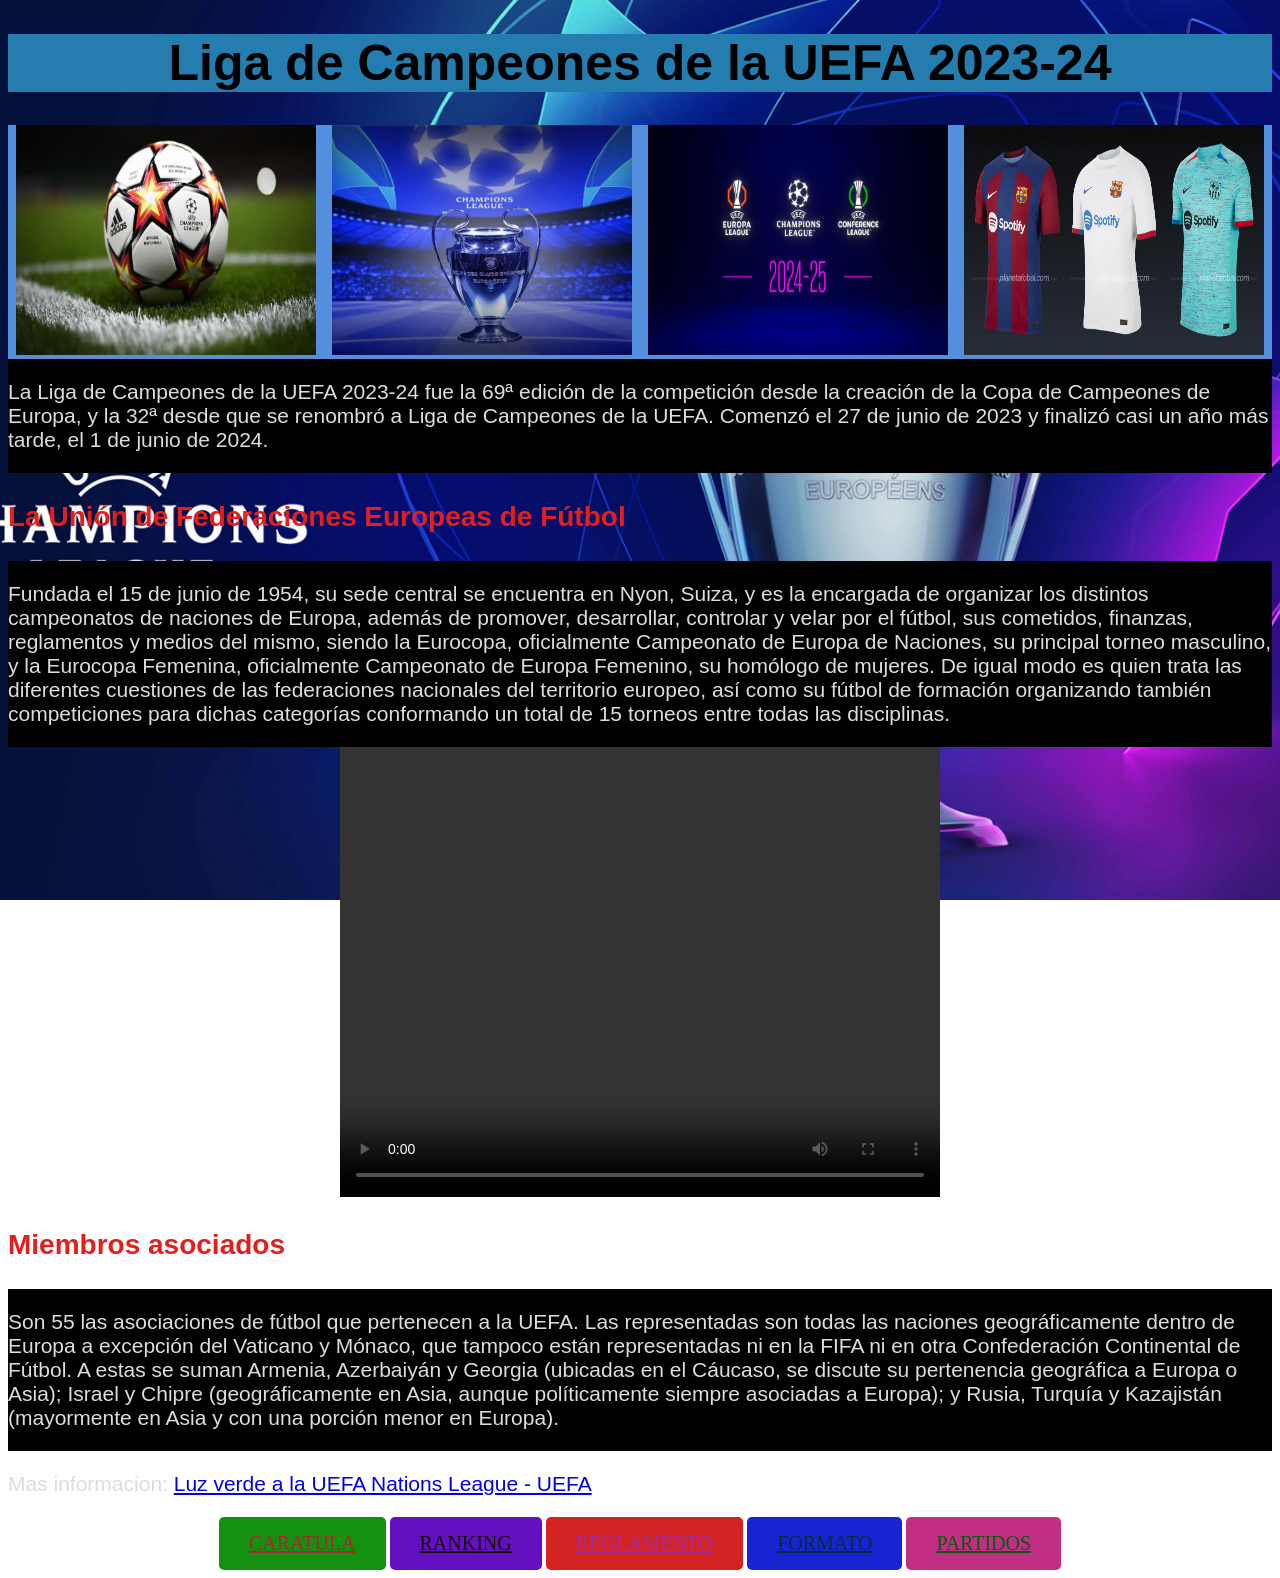
<file: index.html>
<!DOCTYPE html>
<html lang="es">
<head>
    <meta charset="UTF-8">
    <meta name="viewport" content="width=device-width, initial-scale=1.0">
    <title>TRABAJO FINAL</title>
    <link rel="stylesheet" href="styles.css">
</head>
<body> 
    <div class="CABEZERA">  
        <h1>Liga de Campeones de la UEFA 2023-24</h1>
    </div>   
    
    <div class="Contenedor">

        <div class="IZQUI">  
            <IMg src="PELOTA.jpg" width="300" height="230"></IMg> 
        </div> 
       
        <div class="CENTRO">  
            <IMg src="COPA.avif" width="300" height="230"></IMg> 
        </div> 
       
        <div class="DERE">  
            <IMg src="CHAMPION.avif" width="300" height="230"></IMg> 
        </div>  

        <div class="DERE1">  
            <IMg src="CAMISETA.webp" width="300" height="230"></IMg> 
        </div> 
    
    </div>

    <div class="Contenedor">

        <div class="Iz">  
            <p>La Liga de Campeones de la UEFA 2023-24 fue la 69ª edición de la competición desde la creación de la Copa de Campeones de Europa, y la 32ª desde que se renombró a Liga de Campeones de la UEFA. Comenzó el 27 de junio de 2023 y finalizó casi un año más tarde, el 1 de junio de 2024. </p>

        </div> 
    </div>

    <h3>La Unión de Federaciones Europeas de Fútbol</h3>  
    <div class="Contenedor">

        <div class="Iz"> 
            <P>Fundada el 15 de junio de 1954, su sede central se encuentra en Nyon, Suiza, y es la encargada de organizar los distintos campeonatos de naciones de Europa, además de promover, desarrollar, controlar y velar por el fútbol, sus cometidos, finanzas, reglamentos y medios del mismo, siendo la Eurocopa, oficialmente Campeonato de Europa de Naciones, su principal torneo masculino, y la Eurocopa Femenina, oficialmente Campeonato de Europa Femenino, su homólogo de mujeres. De igual modo es quien trata las diferentes cuestiones de las federaciones nacionales del territorio europeo, así como su fútbol de formación organizando también competiciones para dichas categorías conformando un total de 15 torneos entre todas las disciplinas.</P>

        </div> 
    </div>

    <center> 
        <video src="VI.mp4" controls width="600" height="450"></video> 
    </center>
    <h3>Miembros asociados</h3>


    <div class="Contenedor">

        <div class="Iz">  
            <P>Son 55 las asociaciones de fútbol que pertenecen a la UEFA. Las representadas son todas las naciones geográficamente dentro de Europa a excepción del Vaticano y Mónaco, que tampoco están representadas ni en la FIFA ni en otra Confederación Continental de Fútbol. A estas se suman Armenia, Azerbaiyán y Georgia (ubicadas en el Cáucaso, se discute su pertenencia geográfica a Europa o Asia); Israel y Chipre (geográficamente en Asia, aunque políticamente siempre asociadas a Europa); y Rusia, Turquía y Kazajistán (mayormente en Asia y con una porción menor en Europa).</P>
        </div> 
    </div>
    <p>Mas informacion: <a href="https://es.uefa.com/news-media/news/0253-0d7f52cbc355-d9ef8dedc9b0-1000--luz-verde-a-la-uefa-nations-league/";> Luz verde a la UEFA Nations League - UEFA</a></p>
    <center>  
        <a href="CARATULA.html"class="boton3">CARATULA</a> 
        <a href="ranking.html"class="boton1"> RANKING</a>  
        <a href="reglamento.html"class="boton2">REGLAMENTO</a>
        <a href="FORMATO.HTML"class="boton4">FORMATO</a>   
        <a href="https://pelotalibre.pe/"class="boton5">PARTIDOS</a>  

    </center>

    

    
    
</body>
</html>
</file>
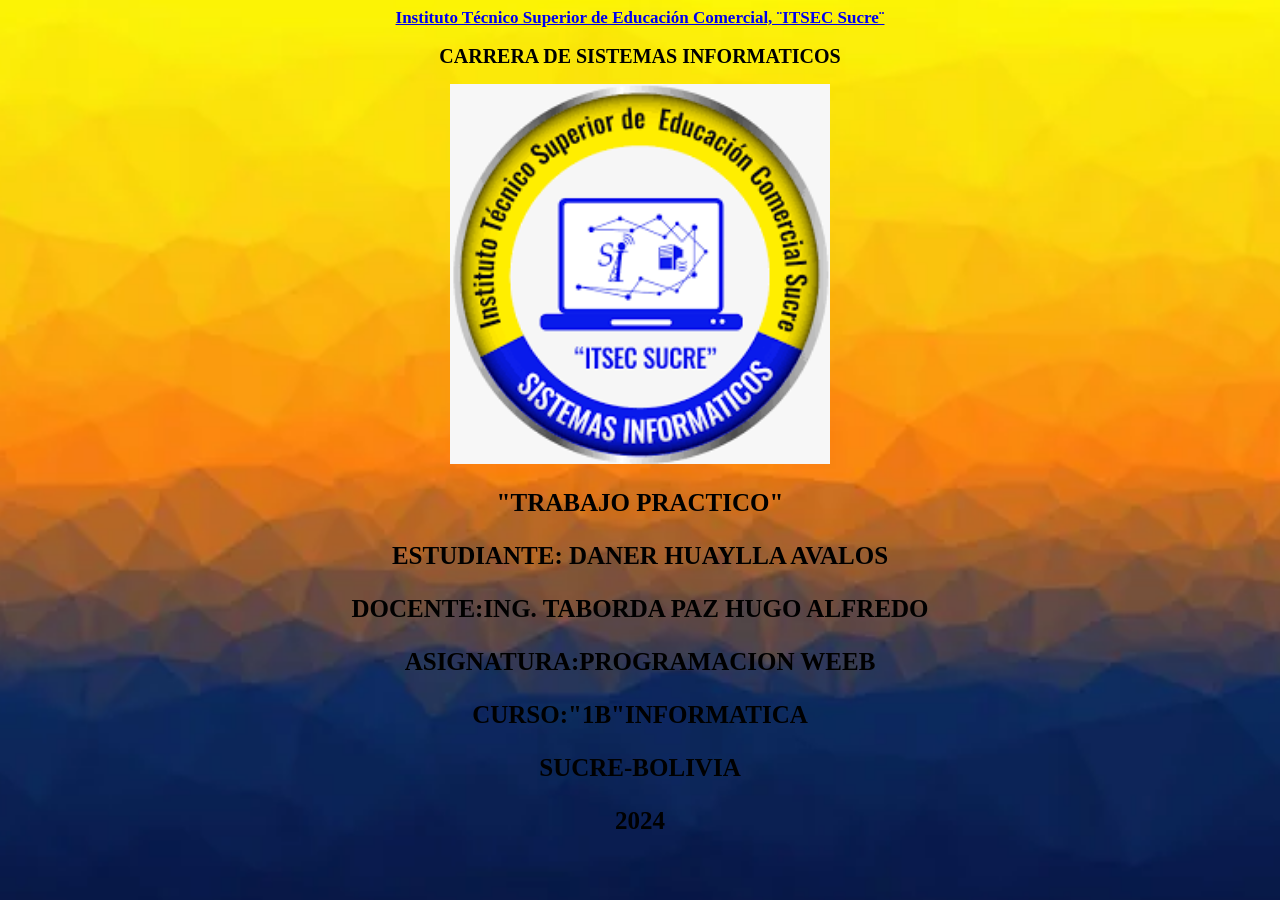
<file: Caratula.html>
<html><!DOCTYPE html>
<html lang="en">
<head>
    <meta charset="UTF-8">
    <meta name="viewport" content="width=device-width, initial-scale=1.0">
    <title>Caratula</title> 
    <style>
        body{ 
            background-image: url(Captura\ de\ pantalla\ \(33\).png); 
            background-size: cover; 
            background-repeat: no-repeat;
            background-position: center; 
            background-attachment: fixed;
        } 
        h1{
        font-family:Cooper black;
        font-size: 17px
        }
        h2{ color:rgb(0, 0, 0);
        font-family:Britannic Bold;
        font-size: 20px
        }
        h3{ color:rgb(0, 0, 0);
        font-family:Britannic Bold;
        font-size: 25px
        }
    </style>
</head>
<body>
<center>
    <a href="https://www.itsecsucre.edu.bo/" style="background-color: black;">
<h1>Instituto Técnico Superior de Educación Comercial, ¨ITSEC Sucre¨</h1>  </a>
<h2>CARRERA DE SISTEMAS INFORMATICOS </h2>
<img src="sistemas.png" width="380" height="380">
<h3>"TRABAJO PRACTICO"</h3>
<h3>ESTUDIANTE: DANER HUAYLLA AVALOS</h3>
<h3>DOCENTE:ING. TABORDA PAZ HUGO ALFREDO</h3>
<h3>ASIGNATURA:PROGRAMACION WEEB</h3>
<h3>CURSO:"1B"INFORMATICA</h3>
<h3>SUCRE-BOLIVIA</h33>
<H3>2024</H3>
</center>
</body>
</html>
</file>
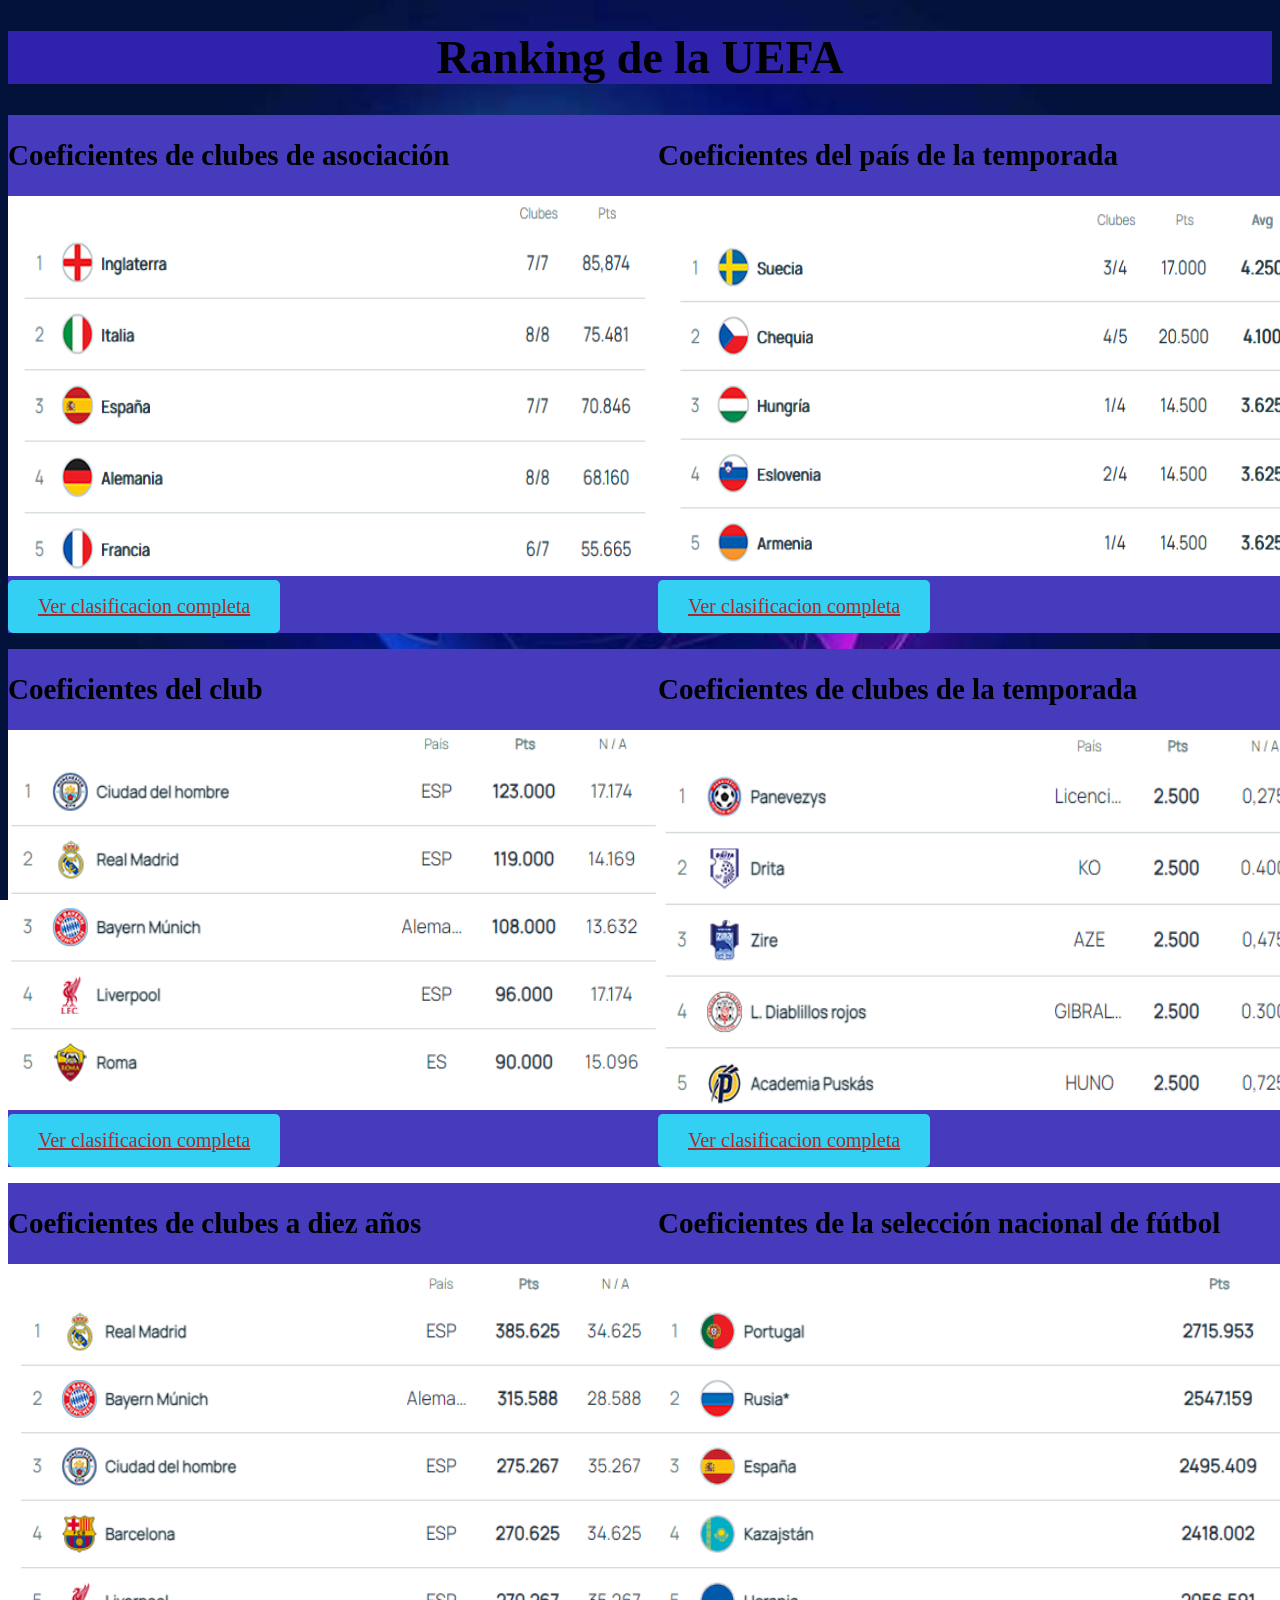
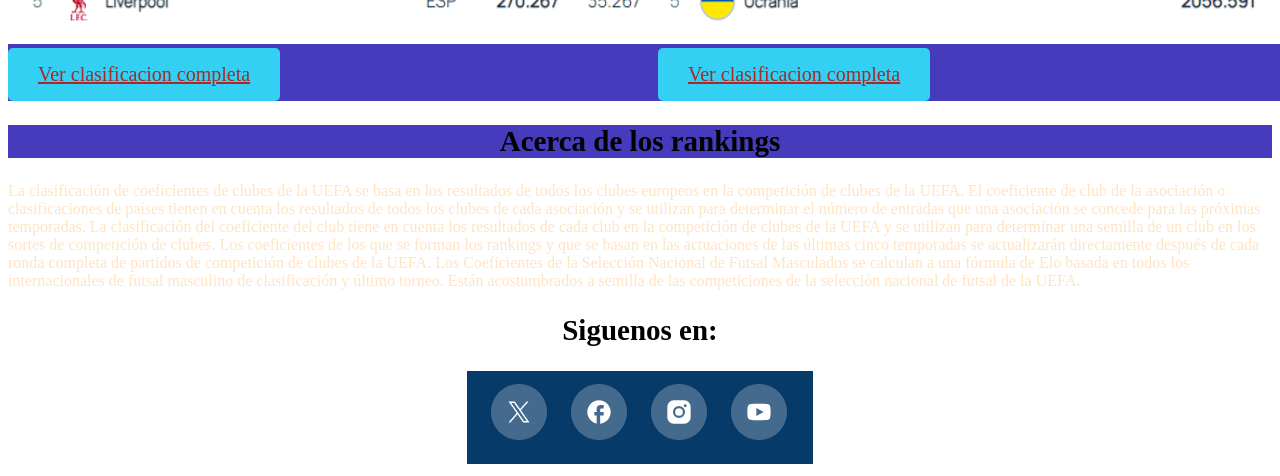
<file: equipos.html>
<!DOCTYPE html>
<html lang="en">
<head>
    <meta charset="UTF-8">
    <meta name="viewport" content="width=device-width, initial-scale=1.0">
    <title>Document</title>
</head>
<body>
    <style>
        body{ 
            background-image: url(FONDO4.jpg); 
            background-size: cover; 
            background-repeat: no-repeat;
            background-position: center; 
            background-attachment: fixed;
        } 
        .Contenedor{

            display: flex;
        }
        .Iz{
            background-color: rgb(70, 59, 188); 
            
        }
        .CABEZERA2{
            background-color: rgb(47, 35, 174);
            text-align: center;
        }  
        .boton3{  
            display: inline-block;
            background-color: rgb(51, 208, 243);  
            border-radius: 5px;
            color: brown; 
            padding: 15px 30px; 
            text-align: center; 
            font-size: 20px; 
            transition: background-color 2s ease;
        } 
        .boton3:hover{ 
            background-color: blue;  
            color: rgb(93, 30, 210);
        
        } 
        h1{
            font-size: 46px;
        }
        h2{
            font-size: 29px;
        }
        p{
            font-size: 20x;
           
            color: bisque;
        }

    </style>

    <div class="CABEZERA2">  
        <h1>Ranking de la UEFA</h1>
    </div>   

    <div class="Contenedor">

        <div class="Iz">  
            <h2> Coeficientes de clubes de asociación </h2>
            <img src="ranking.png" width="650px" height="380px"> </img>
            <a href="https://www.uefa.com/nationalassociations/uefarankings/country/?year=2025"class="boton3">Ver clasificacion completa</a> 
      
        </div> 

        <div class="Iz">  
            <h2> Coeficientes del país de la temporada </h2>
            <img src="ra2.png" width="650px" height="380px"> </img>
            <a href="https://www.uefa.com/nationalassociations/uefarankings/country/seasons/?year=2025"class="boton3">Ver clasificacion completa</a> 
      
     
        </div> 

    </div>
    <p></p>

    <div class="Contenedor">

        <div class="Iz">  
            <h2> Coeficientes del club</h2>
            <img src="2.png" width="650px" height="380px"> </img>
            <a href="https://www.uefa.com/nationalassociations/uefarankings/club/?year=2025"class="boton3">Ver clasificacion completa</a> 
      
        </div> 

        <div class="Iz">  
            <h2> Coeficientes de clubes de la temporada </h2>
            <img src="3.png" width="650px" height="380px"> </img>
            <a href="https://www.uefa.com/nationalassociations/uefarankings/club/seasons/"class="boton3">Ver clasificacion completa</a> 
      
     
        </div> 

    </div>
    <p></p>

    
    <div class="Contenedor">

        <div class="Iz">  
            <h2> Coeficientes de clubes a diez años</h2>
            <img src="5.png" width="650px" height="380px"> </img>
            <a href="https://www.uefa.com/nationalassociations/uefarankings/club/?year=2025"class="boton3">Ver clasificacion completa</a> 
      
        </div> 
    

        <div class="Iz">  
            <h2> Coeficientes de la selección nacional de fútbol</h2>
            <img src="6.png" width="650px" height="380px"> </img>
            <a href="https://www.uefa.com/nationalassociations/uefarankings/futsal/"class="boton3">Ver clasificacion completa</a> 
      
     
        </div> 

    </div>
<p></p>

    <div class="Iz"> 
    <center>
    <h2>Acerca de los rankings</h2>
    </center> 
    </div>
    
    <p>
        La clasificación de coeficientes de clubes de la UEFA se basa en los resultados de todos los clubes europeos en la competición de clubes de la UEFA.
        El coeficiente de club de la asociación o clasificaciones de países tienen en cuenta los resultados de todos los clubes de cada asociación y se utilizan para determinar el número de entradas que una asociación se concede para las próximas temporadas.
        La clasificación del coeficiente del club tiene en cuenta los resultados de cada club en la competición de clubes de la UEFA y se utilizan para determinar una semilla de un club en los sortes de competición de clubes.
        Los coeficientes de los que se forman los rankings y que se basan en las actuaciones de las últimas cinco temporadas se actualizarán directamente después de cada ronda completa de partidos de competición de clubes de la UEFA.
        Los Coeficientes de la Selección Nacional de Futsal Masculados se calculan a una fórmula de Elo basada en todos los internacionales de futsal masculino de clasificación y último torneo. Están acostumbrados a semilla de las competiciones de la selección nacional de futsal de la UEFA.
    </p>

    <center>
        <h2>Siguenos en: </h2>
        <img src="sig.png"></img>
    </center>

</body>
</html>
</file>
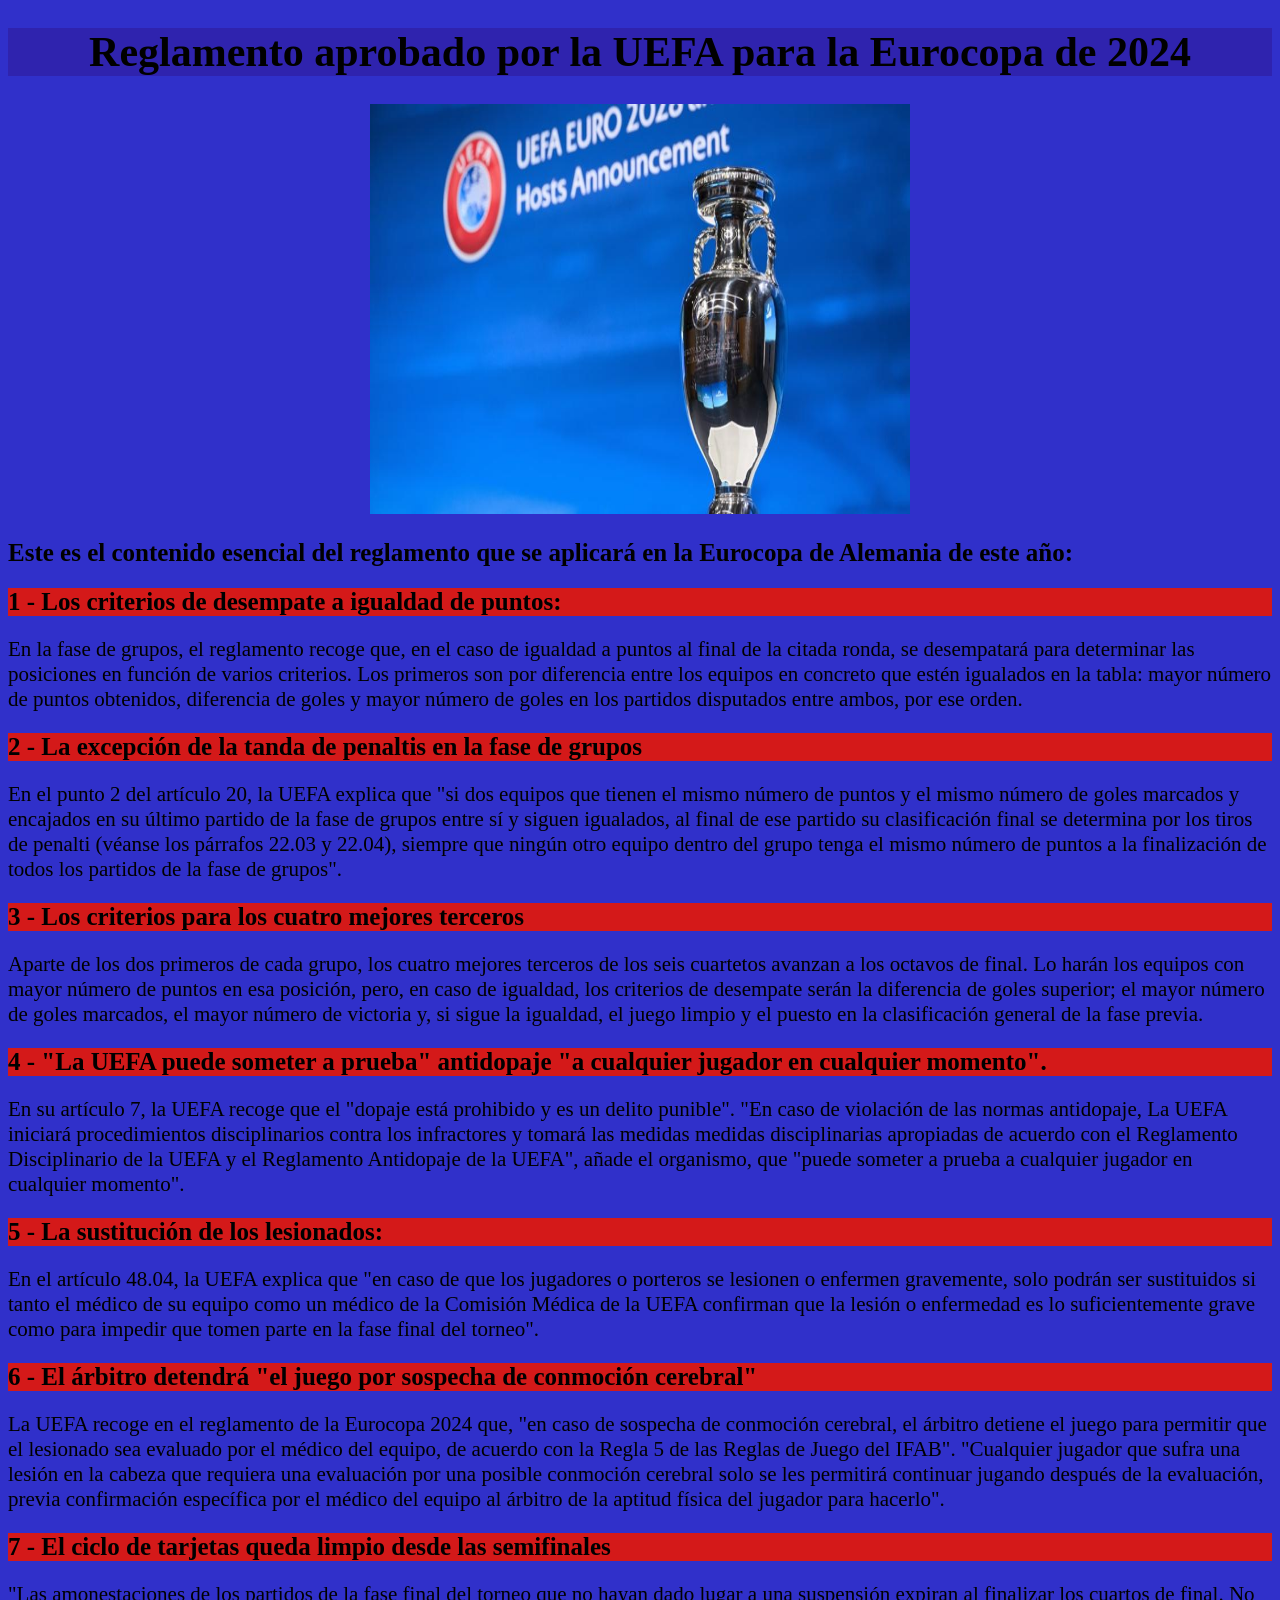
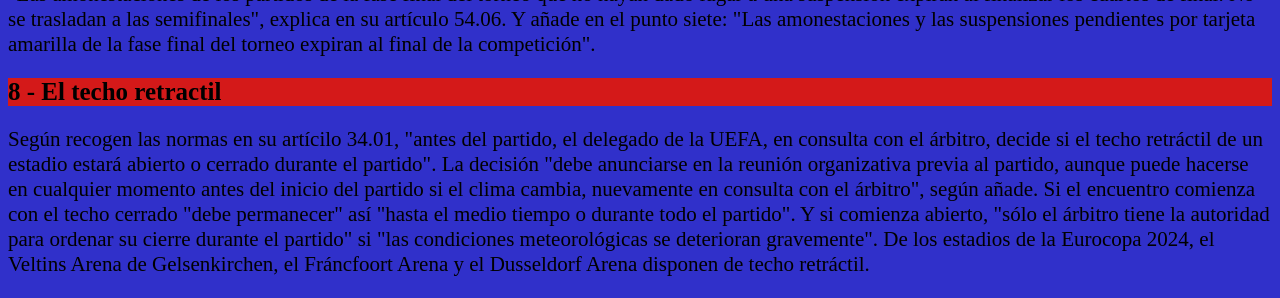
<file: reglamento.html>
<!DOCTYPE html>
<html lang="en">
<head>
    <meta charset="UTF-8">
    <meta name="viewport" content="width=device-width, initial-scale=1.0">
    <title>Document</title>
</head>
<body>
    <style>
        body{ 
            background-color: rgb(48, 48, 202);
            background-size: cover; 
            background-repeat: no-repeat;
            background-position: center; 
            background-attachment: fixed;
        } 
        .Contenedor{

            display: flex;
        }
        .CABEZERA2{
            background-color: rgb(47, 35, 174);
            text-align: center;
        }  

        .Iz{
            background-color: rgb(212, 25, 25); 
            
        }

        h1{
            font-size: 42px;
        }
        h2{
            font-size: 25px;
            font-family: 'Times New Roman', Times, serif;
        }
        p{
            font-size: 21px;
           
        }

    </style>

    <div class="CABEZERA2">  
        <h1>Reglamento aprobado por la UEFA para la Eurocopa de 2024</h1>
    </div> 
    <center>
    <img src="uu.jpeg" width="540" height="410"></img> 
    </center>
    <h2>Este es el contenido esencial del reglamento que se aplicará en la Eurocopa de Alemania de este año:</h2>

    <div class="Iz"> 
        <h2>1 - Los criterios de desempate a igualdad de puntos:</h2>
    </div>
    <p>En la fase de grupos, el reglamento recoge que, en el caso de igualdad a puntos al final de la citada ronda, se desempatará para determinar las posiciones en función de varios criterios. Los primeros son por diferencia entre los equipos en concreto que estén igualados en la tabla: mayor número de puntos obtenidos, diferencia de goles y mayor número de goles en los partidos disputados entre ambos, por ese orden.</p>
    <div class="Iz"> 
        <h2> 2 - La excepción de la tanda de penaltis en la fase de grupos</h2>
    </div>
    <p>En el punto 2 del artículo 20, la UEFA explica que "si dos equipos que tienen el mismo número de puntos y el mismo número de goles marcados y encajados en su último partido de la fase de grupos entre sí y siguen igualados, al final de ese partido su clasificación final se determina por los tiros de penalti (véanse los párrafos 22.03 y 22.04), siempre que ningún otro equipo dentro del grupo tenga el mismo número de puntos a la finalización de todos los partidos de la fase de grupos".</p>
    <div class="Iz"> 
        <h2>3 - Los criterios para los cuatro mejores terceros</h2>
    </div>
    <p>Aparte de los dos primeros de cada grupo, los cuatro mejores terceros de los seis cuartetos avanzan a los octavos de final. Lo harán los equipos con mayor número de puntos en esa posición, pero, en caso de igualdad, los criterios de desempate serán la diferencia de goles superior; el mayor número de goles marcados, el mayor número de victoria y, si sigue la igualdad, el juego limpio y el puesto en la clasificación general de la fase previa.</p>
    <div class="Iz"> 
        <h2>4 - "La UEFA puede someter a prueba" antidopaje "a cualquier jugador en cualquier momento".</h2>
    </div>
    <p>En su artículo 7, la UEFA recoge que el "dopaje está prohibido y es un delito punible". "En caso de violación de las normas antidopaje, La UEFA iniciará procedimientos disciplinarios contra los infractores y tomará las medidas medidas disciplinarias apropiadas de acuerdo con el Reglamento Disciplinario de la UEFA y el Reglamento Antidopaje de la UEFA", añade el organismo, que "puede someter a prueba a cualquier jugador en cualquier momento".</p>
    <div class="Iz"> 
        <h2>5 - La sustitución de los lesionados: </h2>
    </div>
    <p>En el artículo 48.04, la UEFA explica que "en caso de que los jugadores o porteros se lesionen o enfermen gravemente, solo podrán ser sustituidos si tanto el médico de su equipo como un médico de la Comisión Médica de la UEFA confirman que la lesión o enfermedad es lo suficientemente grave como para impedir que tomen parte en la fase final del torneo".</p>
    <div class="Iz"> 
        <h2>6 - El árbitro detendrá "el juego por sospecha de conmoción cerebral" </h2>
    </div>
    <p>La UEFA recoge en el reglamento de la Eurocopa 2024 que, "en caso de sospecha de conmoción cerebral, el árbitro detiene el juego para permitir que el lesionado sea evaluado por el médico del equipo, de acuerdo con la Regla 5 de las Reglas de Juego del IFAB". "Cualquier jugador que sufra una lesión en la cabeza que requiera una evaluación por una posible conmoción cerebral solo se les permitirá continuar jugando después de la evaluación, previa confirmación específica por el médico del equipo al árbitro de la aptitud física del jugador para hacerlo".</p>
    <div class="Iz"> 
        <h2>7 - El ciclo de tarjetas queda limpio desde las semifinales </h2>
    </div>
    <p>"Las amonestaciones de los partidos de la fase final del torneo que no hayan dado lugar a una suspensión expiran al finalizar los cuartos de final. No se trasladan a las semifinales", explica en su artículo 54.06. Y añade en el punto siete: "Las amonestaciones y las suspensiones pendientes por tarjeta amarilla de la fase final del torneo expiran al final de la competición".</p>
    <div class="Iz"> 
        <h2> 8 - El techo retractil</h2>
    </div>
    <p>Según recogen las normas en su artícilo 34.01, "antes del partido, el delegado de la UEFA, en consulta con el árbitro, decide si el techo retráctil de un estadio estará abierto o cerrado durante el partido". La decisión "debe anunciarse en la reunión organizativa previa al partido, aunque puede hacerse en cualquier momento antes del inicio del partido si el clima cambia, nuevamente en consulta con el árbitro", según añade. Si el encuentro comienza con el techo cerrado "debe permanecer" así "hasta el medio tiempo o durante todo el partido". Y si comienza abierto, "sólo el árbitro tiene la autoridad para ordenar su cierre durante el partido" si "las condiciones meteorológicas se deterioran gravemente". De los estadios de la Eurocopa 2024, el Veltins Arena de Gelsenkirchen, el Fráncfoort Arena y el Dusseldorf Arena disponen de techo retráctil.</p>
</file>
<file: styles.css>
body{ 
    background-image: url(LIGA.jpg); 
    background-size: cover; 
    background-repeat: no-repeat;
    background-position: center; 
    background-attachment: fixed;
} 
.CABEZERA{
    background-color: rgb(36, 124, 175);
    text-align: center;
}  
h1{ 
    font-family: 'Franklin Gothic Medium', 'Arial Narrow', Arial, sans-serif; 
    font-size: 50px; 

}  
h2{
    color: rgb(70, 5, 14);
    font-family: 'Gill Sans', 'Gill Sans MT', Calibri, 'Trebuchet MS', sans-serif;
    font-size:250 ;
} 
h3{
    color: rgb(230, 29, 29);
    font-family: 'Gill Sans', 'Gill Sans MT', Calibri, 'Trebuchet MS', sans-serif;
    font-size:28px ;
}
p{
    color:rgb(218, 221, 225);
    font-family:'Franklin Gothic Medium', 'Arial Narrow', Arial, sans-serif;
    font-size: 21px;
}  
.Contenedor{

    display: flex;
}

.IZQUI{

    flex: 1;
    background-color: rgb(83, 143, 221);
    text-align: center;
}

.CENTRO{
    flex: 1;
    background-color: rgb(83, 143, 221);
    text-align: center;
}

.DERE{
    flex: 1;
    background-color: rgb(83, 143, 221);
    text-align: center;
}

.DERE1{
    flex: 1;
    background-color: rgb(83, 143, 221);
    text-align: center;
}
.boton3{  
    display: inline-block;
    background-color: rgb(20, 145, 16);  
    border-radius: 5px;
    color: brown; 
    padding: 15px 30px; 
    text-align: left; 
    font-size: 20px; 
    transition: background-color 2s ease;
} 
.boton3:hover{ 
    background-color: blue;  
    color: rgb(93, 30, 210);

} 
.boton1{  
    display: inline-block;
    background-color: rgb(99, 16, 194);  
    border-radius: 5px;
    color: rgb(24, 7, 7); 
    padding: 15px 30px; 
    text-align: left; 
    font-size: 20px; 
    transition: background-color 2s ease;
} 
.boton1:hover{ 
    background-color: rgb(0, 255, 0);  
    color: rgb(224, 169, 16);

} 
.boton2{  
    display: inline-block;
    background-color: rgb(211, 35, 35);  
    border-radius: 5px;
    color: rgb(165, 42, 159); 
    padding: 15px 30px; 
    text-align: left; 
    font-size: 20px; 
    transition: background-color 2s ease;
} 
.boton2:hover{ 
    background-color: rgb(130, 191, 219);  
    color: rgb(210, 153, 30);
} 
.boton4{  
    display: inline-block;
    background-color: rgb(23, 36, 209);  
    border-radius: 5px;
    color: rgb(4, 45, 65); 
    padding: 15px 30px; 
    text-align: left; 
    font-size: 20px; 
    transition: background-color 2s ease;
} 
.boton4:hover{ 
    background-color: rgb(219, 130, 130);  
    color: rgb(240, 223, 186);

}  
.boton5{  
    display: inline-block;
    background-color: rgb(194, 46, 132);  
    border-radius: 5px;
    color: rgb(13, 88, 17); 
    padding: 15px 30px; 
    text-align: left; 
    font-size: 20px; 
    transition: background-color 2s ease;
} 
.boton5:hover{ 
    background-color: rgb(111, 211, 44);  
    color: rgb(240, 223, 186);

} 

.Iz{
    background-color: black; 
}
</file>
